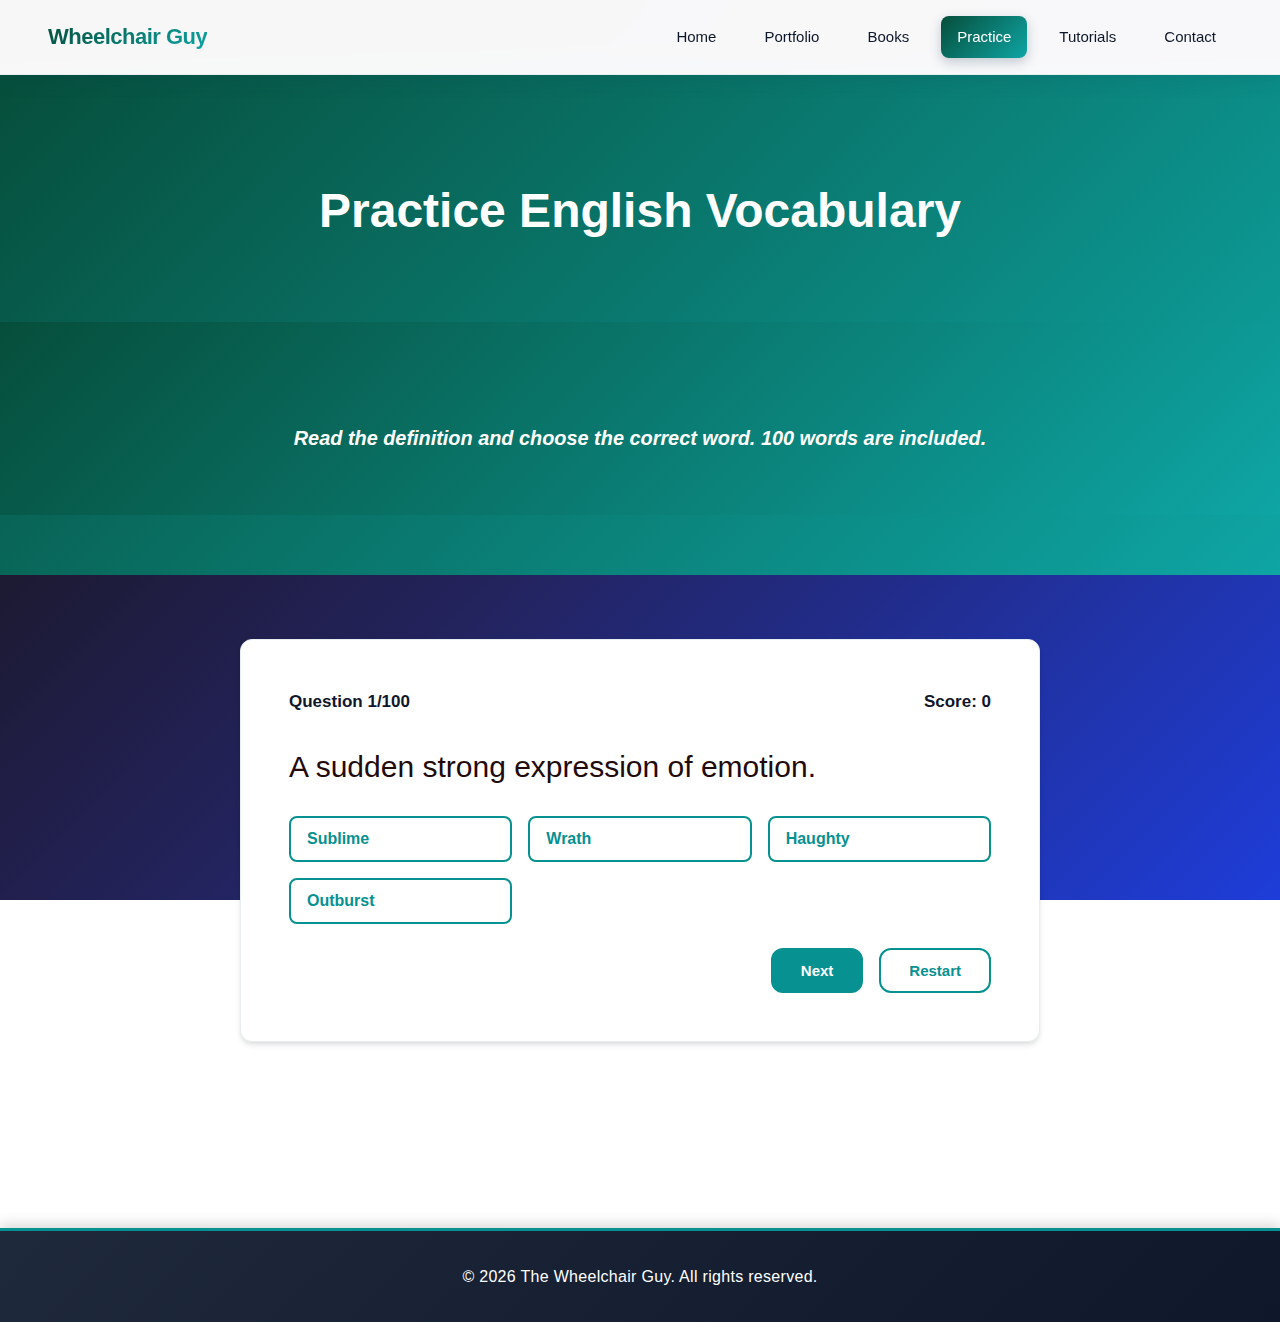
<file: practice.html>
<!DOCTYPE html>
<html lang="en">
<head>
    <meta charset="UTF-8">
    <meta name="viewport" content="width=device-width, initial-scale=1.0">
    <title>Practice English - The Wheelchair Guy</title>
    <link rel="stylesheet" href="style.css">
    <link rel="stylesheet" href="https://cdnjs.cloudflare.com/ajax/libs/font-awesome/6.0.0/css/all.min.css">
</head>
<body>
    <!-- Navigation -->
    <nav class="navbar">
        <div class="nav-container">
            <div class="nav-logo">
                <a href="index.html">Wheelchair Guy</a>
            </div>
            <div class="hamburger" id="hamburger">
                <span class="line"></span>
                <span class="line"></span>
                <span class="line"></span>
            </div>
            <ul class="nav-menu" id="navMenu">
                <li class="nav-item">
                    <a href="index.html" class="nav-link">Home</a>
                </li>
                <li class="nav-item">
                    <a href="portfolio.html" class="nav-link">Portfolio</a>
                </li>
                <li class="nav-item">
                    <a href="books.html" class="nav-link">Books</a>
                </li>
                <li class="nav-item">
                    <a href="practice.html" class="nav-link">Practice</a>
                </li>
                <li class="nav-item">
                    <a href="https://youtube.com/playlist?list=PLM4R4JwE3T-8Sbuuj_02oYSniggszE_qi" target="_blank" class="nav-link">Tutorials</a>
                </li>
                <li class="nav-item">
                    <a href="index.html#contact" class="nav-link">Contact</a>
                </li>
            </ul>
        </div>
    </nav>

    <section class="page-header">
        <h1>Practice English Vocabulary</h1>
        <h3  class="page-header"> <i>Read the definition and choose the correct word. 100 words are included.</i></h3>
    </section>

    <section class="quiz-section">
        <div class="container">
            <div class="quiz-card" id="quiz">
                <div class="quiz-header">
                    <div id="progress">Question <span id="current">0</span>/<span id="total">0</span></div>
                    <div id="score">Score: 0</div>
                </div>
                <div class="quiz-body">
                    <p id="definition" class="definition">Definition will appear here.</p>
                    <div id="choices" class="choices"></div>
                </div>
                <div class="quiz-footer">
                    <button id="nextBtn" class="btn btn-primary">Next</button>
                    <button id="restartBtn" class="btn btn-secondary">Restart</button>
                </div>
            </div>
        </div>
    </section>
                  <div id="followme">
                    <h1 >&nbsp;&nbsp;&nbsp;&nbsp;&nbsp;&nbsp;&nbsp;&nbsp;&nbsp;&nbsp;  <a href="https:www.facebook.com/wheelchair619" target="blank">Follow me on Facebook</a></h1>
                  </div>
    <footer class="footer">
        <div class="container">
    <p>&copy; 2026 The Wheelchair Guy. All rights reserved.</p>        </div>
    </footer>

    <script src="script.js"></script>
</body>
</html>
</file>
<file: style.css>
/* ==================== PROFESSIONAL COLOR SCHEME & RESET ==================== */
* {
    margin: 0;
    padding: 0;
    box-sizing: border-box;
}

:root {
    /* New Color Palette (Midnight Teal & Coral) */
    --primary-dark: #220a0a;
    --primary: #079191;
    --secondary: #fb7185;
    --accent: #7c3aed;
    --success: #10b981;
    --danger: #ef4444;
    --text-dark: #0f172a;
    --text-light: #64748b;
    --bg-light: #f6fbfb;
    --bg-white: #ffffff;
    --border-color: #e6eef0;

    /* RGB helpers for rgba usages */
    --primary-rgb: 14,165,164;
    --primary-dark-rgb: 6,78,59;
    --secondary-rgb: 251,113,133;
    --accent-rgb: 124,58,237;
    --success-rgb: 16,185,129;
    --danger-rgb: 239,68,68;

    /* Gradients */
    --gradient-primary: linear-gradient(135deg, rgba(var(--primary-dark-rgb),1) 0%, rgba(var(--primary-rgb),1) 100%);
    --gradient-accent: linear-gradient(135deg, rgba(var(--secondary-rgb),1) 0%, rgb(205, 29, 49) 100%);
    --gradient-bg: linear-gradient(135deg, #150f00 0%, #23235e 50%, #1e3dd9 100%);
    --gradient-hero: linear-gradient(135deg, rgba(var(--primary-dark-rgb),0.95) 0%, rgba(var(--primary-rgb),0.85) 100%);
    
    /* Typography */
    --font-primary: -apple-system, BlinkMacSystemFont, 'Segoe UI', Roboto, Oxygen, Ubuntu, Cantarell, sans-serif;
    --font-mono: 'SF Mono', Monaco, 'Cascadia Code', 'Roboto Mono', Consolas, 'Courier New', monospace;
    --font-size-base: 17px;
    --line-height-base: 1.7;
    
    /* Spacing */
    --spacing-xs: 4px;
    --spacing-sm: 8px;
    --spacing-md: 16px;
    --spacing-lg: 24px;
    --spacing-xl: 32px;
    --spacing-2xl: 48px;
    --spacing-3xl: 64px;
    
    /* Shadows - Professional */
    --shadow-sm: 0 1px 2px rgba(0, 0, 0, 0.05);
    --shadow-md: 0 4px 6px -1px rgba(0, 0, 0, 0.1), 0 2px 4px -1px rgba(0, 0, 0, 0.06);
    --shadow-lg: 0 10px 15px -3px rgba(0, 0, 0, 0.1), 0 4px 6px -2px rgba(0, 0, 0, 0.05);
    --shadow-xl: 0 20px 25px -5px rgba(0, 0, 0, 0.1), 0 10px 10px -5px rgba(0, 0, 0, 0.04);
    
    /* Transitions */
    --transition-fast: all 0.2s cubic-bezier(0.4, 0, 1, 1);
    --transition-default: all 0.3s cubic-bezier(0.4, 0, 0.2, 1);
    --transition-slow: all 0.5s cubic-bezier(0.4, 0, 0.2, 1);
    
    /* Border Radius */
    --radius-sm: 4px;
    --radius-md: 8px;
    --radius-lg: 12px;
    --radius-xl: 16px;
}

html {
    scroll-behavior: smooth;
}

body {
    font-family: var(--font-primary);
    font-size: var(--font-size-base);
    line-height: var(--line-height-base);
    color: var(--text-dark);
    background: var(--gradient-bg);
    background-attachment: fixed;
    overflow-x: hidden;
}

/* ==================== CONTAINER ==================== */
.container {
    max-width: 1200px;
    margin: 0 auto;
    padding: 0 var(--spacing-lg);
}

/* ==================== NAVBAR - PROFESSIONAL STYLING ==================== */
.navbar {
    position: fixed;
    top: 0;
    width: 100%;
    background: rgba(255, 255, 255, 0.97);
    backdrop-filter: blur(12px);
    -webkit-backdrop-filter: blur(12px);
    padding: var(--spacing-md) var(--spacing-lg);
    z-index: 1000;
    box-shadow: 0 2px 12px rgba(0, 0, 0, 0.08);
    border-bottom: 1px solid var(--border-color);
}

.nav-container {
    max-width: 1200px;
    margin: 0 auto;
    display: flex;
    justify-content: space-between;
    align-items: center;
    padding: 0 var(--spacing-sm);
}

/* Logo Styling */
.nav-logo a {
    font-size: 22px;
    font-weight: 700;
    letter-spacing: -0.5px;
    background: var(--gradient-primary);
    background-clip: text;
    -webkit-background-clip: text;
    -webkit-text-fill-color: transparent;
    text-decoration: none;
    transition: var(--transition-default);
    display: flex;
    align-items: center;
    gap: var(--spacing-sm);
}

.nav-logo a:hover {
    opacity: 0.8;
    transform: translateX(2px);
}

/* Navigation Menu */
.nav-menu {
    display: flex;
    list-style: none;
    gap: var(--spacing-md);
}

.nav-link {
    text-decoration: none;
    color: var(--text-dark);
    font-weight: 500;
    font-size: 15px;
    padding: 8px 16px;
    border-radius: var(--radius-md);
    transition: var(--transition-default);
    position: relative;
    display: inline-block;
    white-space: nowrap;
}

.nav-link::before {
    content: '';
    position: absolute;
    bottom: 6px;
    left: 50%;
    width: 0;
    height: 3px;
    background: var(--primary);
    border-radius: 2px;
    transition: var(--transition-default);
    transform: translateX(-50%);
}

.nav-link:hover {
    color: var(--primary);
    background-color: rgba(var(--primary-rgb), 0.05);
}

.nav-link:hover::before {
    width: 80%;
}

.nav-link.active {
    color: var(--bg-white);
    background: var(--gradient-primary);
    box-shadow: 0 4px 12px rgba(26, 58, 82, 0.25);
}

.nav-link.active::before {
    display: none;
}

/* Hamburger Menu */
.hamburger {
    display: none;
    flex-direction: column;
    cursor: pointer;
    gap: 6px;
    padding: 8px;
    background: none;
    border: none;
    z-index: 1001;
}

.hamburger .line {
    width: 26px;
    height: 3px;
    background: var(--primary);
    border-radius: 2px;
    transition: var(--transition-default);
}

.hamburger.active .line:nth-child(1) {
    transform: rotate(45deg) translate(11px, 11px);
}

.hamburger.active .line:nth-child(2) {
    opacity: 0;
    transform: translateX(-10px);
}

.hamburger.active .line:nth-child(3) {
    transform: rotate(-45deg) translate(8px, -8px);
}

/* ==================== HERO SECTION ==================== */
.hero {
    height: auto;
    padding: 80px 0;
    background: var(--gradient-hero);
    background-size: cover;
    background-position: center;
    background-attachment: fixed;
    display: flex;
    align-items: center;
    justify-content: center;
    text-align: center;
    color: var(--bg-white);
    margin-top: 70px;
    position: relative;
    overflow: hidden;
}

.hero-content {
    max-width: 900px;
    padding: var(--spacing-lg);
    animation: fadeInUp 0.8s ease 0.2s both;
}

.hero-content h1 {
    font-size: clamp(36px, 8vw, 72px);
    font-weight: 800;
    letter-spacing: -2px;
    margin-bottom: var(--spacing-lg);
    line-height: 1.2;
}

.hero-subtitle {
    font-size: clamp(20px, 4vw, 32px);
    margin-bottom: var(--spacing-md);
    font-weight: 600;
    opacity: 0.95;
}

.hero-description {
    font-size: 18px;
    line-height: 1.8;
    opacity: 0.9;
    margin-bottom: var(--spacing-lg);
}

/* ==================== PAGE HEADER ==================== */
.page-header {
    padding: 100px 0 60px;
    text-align: center;
    background: var(--gradient-primary);
    color: var(--bg-white);
    margin-top: 70px;
}

.page-header h1 {
    font-size: 48px;
    font-weight: 700;
    margin-bottom: 16px;
}

.page-header p {
    font-size: 18px;
    opacity: 0.95;
    font-weight: 500;
}

/* ==================== PORTFOLIO SECTION ==================== */
.portfolio-section {
    padding: var(--spacing-3xl) 0;
}

.portfolio-grid {
    display: grid;
    grid-template-columns: repeat(auto-fit, minmax(300px, 1fr));
    gap: var(--spacing-lg);
}

.portfolio-item {
    position: relative;
    overflow: hidden;
    border-radius: var(--radius-lg);
    height: 300px;
    background: var(--bg-white);
    box-shadow: var(--shadow-md);
    transition: var(--transition-default);
}

.portfolio-item:hover {
    box-shadow: var(--shadow-xl);
}

.portfolio-item img {
    width: 100%;
    height: 100%;
    object-fit: cover;
    transition: transform 0.4s cubic-bezier(0.4, 0, 0.2, 1);
}

.portfolio-item:hover img {
    transform: scale(1.08);
}

.portfolio-overlay {
    position: absolute;
    top: 0;
    left: 0;
    width: 100%;
    height: 100%;
    background: linear-gradient(135deg, rgba(var(--primary-dark-rgb),0.95) 0%, rgba(var(--primary-rgb),0.9) 100%);
    color: var(--bg-white);
    display: flex;
    flex-direction: column;
    justify-content: center;
    align-items: center;
    text-align: center;
    padding: var(--spacing-lg);
    transform: translateY(100%);
    transition: transform 0.4s cubic-bezier(0.4, 0, 0.2, 1);
    backdrop-filter: blur(4px);
}

.portfolio-item:hover .portfolio-overlay {
    transform: translateY(0);
}

.portfolio-overlay h3 {
    font-size: 24px;
    font-weight: 700;
    margin-bottom: var(--spacing-md);
}

.portfolio-overlay p {
    font-size: 15px;
    opacity: 0.95;
    line-height: 1.6;
}


/* ==================== SECTIONS ==================== */
.resources-section,
.portfolio-section,
.books-section,
.contact-section {
    padding: var(--spacing-3xl) 0;
}

section h2 {
    font-size: 40px;
    font-weight: 700;
    margin-bottom: var(--spacing-2xl);
    color: var(--primary-dark);
}

/* ==================== BLOG MARQUEE RSS FEED ==================== */
.blog-marquee-section {
    background: var(--gradient-primary);
    padding: var(--spacing-lg) 0;
    position: relative;
    overflow: hidden;
    border-bottom: 3px solid var(--secondary);
    /* space below fixed navbar */
    margin-top: 70px;
}

.marquee-container {
    max-width: 1200px;
    margin: 0 auto;
    display: flex;
    align-items: center;
    gap: var(--spacing-lg);
    padding: 0 var(--spacing-lg);
    position: relative;
}

.marquee-label {
    display: flex;
    align-items: center;
    gap: var(--spacing-sm);
    color: var(--bg-white);
    font-weight: 700;
    font-size: 16px;
    white-space: nowrap;
    background: rgba(255, 255, 255, 0.1);
    padding: 8px 16px;
    border-radius: var(--radius-md);
    backdrop-filter: blur(10px);
}

.marquee-label i {
    font-size: 18px;
}

.marquee-wrapper {
    flex: 1;
    overflow: hidden;
    background: rgba(255, 255, 255, 0.05);
    border-radius: var(--radius-md);
    padding: 12px;
    backdrop-filter: blur(10px);
    border: 1px solid rgba(255, 255, 255, 0.1);
}

.marquee-link {
    display: block;
    text-decoration: none;
    color: inherit;
}

.visit-badge {
    position: absolute;
    right: 18px;
    top: 50%;
    transform: translateY(-50%);
    background: rgba(255,255,255,0.12);
    color: var(--bg-white);
    padding: 6px 12px;
    border-radius: 999px;
    font-weight: 700;
    font-size: 13px;
    opacity: 0;
    transition: var(--transition-default);
    pointer-events: none;
}

.marquee-link:hover .visit-badge,
.marquee-link:focus .visit-badge {
    opacity: 1;
    transform: translateY(-50%) translateY(-2px);
    pointer-events: auto;
}

.marquee {
    display: flex;
    white-space: nowrap;
    animation: marquee-scroll 30s linear infinite;
}

.marquee-content {
    display: flex;
    gap: var(--spacing-lg);
    min-width: 200%;
}

.marquee-text {
    color: var(--bg-white);
    font-size: 15px;
    font-weight: 500;
    flex-shrink: 0;
}

@keyframes marquee-scroll {
    0% {
        transform: translateX(0);
    }
    100% {
        transform: translateX(-50%);
    }
}

/* Pause marquee on hover */
.marquee-wrapper:hover .marquee {
    animation-play-state: paused;
}

/* ==================== PROFILE IMAGE ==================== */
.profile-image {
    margin-bottom: var(--spacing-2xl);
}

.profile-image img {
    max-width: 240px;
    border-radius: var(--radius-xl);
    box-shadow: var(--shadow-xl);
    border: 4px solid var(--bg-white);
    animation: slideInDown 0.6s ease;
    transition: var(--transition-default);
}

.profile-image img:hover {
    transform: rotateZ(6deg);
    box-shadow: 0 20px 40px rgba(var(--primary-rgb),0.3);
}

/* ==================== RESOURCE CARDS ==================== */
.resources-grid {
    display: grid;
    grid-template-columns: repeat(auto-fit, minmax(300px, 1fr));
    gap: var(--spacing-lg);
    margin-bottom: var(--spacing-2xl);
}

.resource-card {
    background: var(--bg-white);
    padding: var(--spacing-xl);
    border-radius: var(--radius-lg);
    box-shadow: var(--shadow-md);
    transition: var(--transition-default);
    border: 1px solid var(--border-color);
}

.resource-card:hover {
    transform: translateY(-8px);
    box-shadow: var(--shadow-xl);
    border-color: var(--primary);
}

.resource-card h3 {
    font-size: 22px;
    font-weight: 600;
    color: var(--primary-dark);
    margin-bottom: var(--spacing-md);
}

.resource-card p {
    color: var(--text-light);
    margin-bottom: var(--spacing-lg);
}

/* ==================== BUTTONS ==================== */
.btn {
    display: inline-flex;
    align-items: center;
    gap: var(--spacing-sm);
    padding: 12px 28px;
    background: var(--primary);
    color: var(--bg-white);
    text-decoration: none;
    border-radius: var(--radius-lg);
    font-weight: 600;
    font-size: 15px;
    transition: var(--transition-default);
    border: 2px solid var(--primary);
    cursor: pointer;
    white-space: nowrap;
}

.btn:hover {
    background: var(--primary-dark);
    border-color: var(--primary-dark);
    transform: translateY(-2px);
    box-shadow: var(--shadow-lg);
}

.btn-secondary {
    background: transparent;
    color: var(--primary);
    border: 2px solid var(--primary);
}

.btn-secondary:hover {
    background: var(--primary);
    color: var(--bg-white);
}

/* ==================== WHAT I DO SECTION ==================== */
.what-i-do {
    background: var(--bg-white);
    padding: var(--spacing-2xl);
    border-radius: var(--radius-lg);
    box-shadow: var(--shadow-md);
    margin: var(--spacing-2xl) 0;
    border-left: 5px solid var(--secondary);
}

.what-i-do h2 {
    color: var(--primary-dark);
    margin-bottom: var(--spacing-lg);
}

.do-list {
    list-style: none;
    display: grid;
    grid-template-columns: repeat(auto-fit, minmax(300px, 1fr));
    gap: var(--spacing-lg);
}

.do-list li {
    padding: var(--spacing-lg);
    position: relative;
    font-size: 16px;
    line-height: 1.6;
    color: var(--text-dark);
    background: var(--bg-light);
    border-radius: var(--radius-md);
    padding-left: 45px;
}

.do-list li::before {
    content: '✓';
    position: absolute;
    left: var(--spacing-md);
    top: 50%;
    transform: translateY(-50%);
    color: var(--accent);
    font-weight: bold;
    font-size: 20px;
    background: rgba(16, 185, 129, 0.1);
    width: 28px;
    height: 28px;
    border-radius: 50%;
    display: flex;
    align-items: center;
    justify-content: center;
}


/* ==================== BOOKS SECTION ==================== */
.books-section {
    padding: var(--spacing-3xl) 0;
}

.books-grid {
    display: grid;
    grid-template-columns: repeat(auto-fit, minmax(300px, 1fr));
    gap: var(--spacing-lg);
}

.book-card {
    background: var(--bg-white);
    border-radius: var(--radius-lg);
    overflow: hidden;
    box-shadow: var(--shadow-md);
    transition: var(--transition-default);
    border: 1px solid var(--border-color);
}

.book-card:hover {
    transform: translateY(-8px);
    box-shadow: var(--shadow-xl);
    border-color: var(--secondary);
}

.book-cover {
    background: var(--gradient-accent);
    height: 220px;
    display: flex;
    align-items: center;
    justify-content: center;
    font-size: 100px;
    color: var(--bg-white);
    position: relative;
    overflow: hidden;
}

.book-info h3 {
    font-size: 22px;
    font-weight: 600;
    color: var(--primary-dark);
    margin-bottom: var(--spacing-md);
}

.book-info p {
    color: var(--text-light);
    margin-bottom: var(--spacing-lg);
    font-size: 15px;
    line-height: 1.6;
}

/* ==================== CONTACT SECTION ==================== */
.contact-section {
    background: var(--bg-white);
    border-radius: var(--radius-lg);
    box-shadow: var(--shadow-md);
    border-top: 4px solid var(--secondary);
}

.contact-section h2 {
    color: var(--primary-dark);
    margin-bottom: var(--spacing-lg);
}

.contact-section > .container > p {
    font-size: 18px;
    margin-bottom: var(--spacing-2xl);
    color: var(--text-light);
}

.contact-links {
    display: flex;
    justify-content: center;
    gap: var(--spacing-lg);
    flex-wrap: wrap;
}

.contact-link {
    display: inline-flex;
    align-items: center;
    gap: var(--spacing-sm);
    padding: 14px 32px;
    background: var(--gradient-primary);
    color: var(--bg-white);
    text-decoration: none;
    border-radius: var(--radius-lg);
    font-weight: 600;
    transition: var(--transition-default);
    font-size: 16px;
    box-shadow: var(--shadow-md);
}

.contact-link:hover {
    background: var(--gradient-accent);
    transform: translateY(-3px);
    box-shadow: var(--shadow-lg);
}

.contact-link i {
    font-size: 20px;
}

/* ==================== FOOTER ==================== */
.footer {
    background: linear-gradient(135deg, #1e293b 0%, #0f172a 100%);
    color: var(--bg-white);
    padding: var(--spacing-xl) 0;
    text-align: center;
    margin-top: var(--spacing-3xl);
    border-top: 3px solid var(--primary);
    box-shadow: 0 -4px 12px rgba(0, 0, 0, 0.15);
}

.footer p {
    font-size: 16px;
    opacity: 1;
    font-weight: 500;
    letter-spacing: 0.3px;
}

/* ==================== ANIMATIONS ==================== */
@keyframes fadeInUp {
    from {
        opacity: 0;
        transform: translateY(30px);
    }
    to {
        opacity: 1;
        transform: translateY(0);
    }
}

@keyframes slideInDown {
    from {
        opacity: 0;
        transform: translateY(-30px);
    }
    to {
        opacity: 1;
        transform: translateY(0);
    }
}

@keyframes slideInLeft {
    from {
        opacity: 0;
        transform: translateX(-30px);
    }
    to {
        opacity: 1;
        transform: translateX(0);
    }
}

/* ==================== RESPONSIVE DESIGN ==================== */
@media screen and (max-width: 768px) {
    .marquee-container {
        flex-direction: column;
        gap: var(--spacing-md);
    }

    .marquee-label {
        width: 100%;
        justify-content: center;
    }

    .marquee-wrapper {
        width: 100%;
    }

    .marquee-text {
        font-size: 14px;
    }

    .navbar {
        padding: var(--spacing-sm) var(--spacing-md);
        background: rgba(255, 255, 255, 0.99);
    }

    .nav-container {
        padding: 0 var(--spacing-xs);
    }

    .nav-logo a {
        font-size: 18px;
    }

    .nav-menu {
        display: none;
        flex-direction: column;
        position: fixed;
        top: 70px;
        left: 0;
        width: 100%;
        background: var(--bg-white);
        padding: var(--spacing-md) 0;
        gap: 0;
        box-shadow: var(--shadow-lg);
        max-height: calc(100vh - 70px);
        overflow-y: auto;
        border-top: 2px solid var(--primary);
    }

    .nav-menu.active {
        display: flex;
    }

    .nav-item {
        display: block;
        padding: 0;
        border-bottom: 1px solid var(--border-color);
    }

    .nav-item:last-child {
        border-bottom: none;
    }

    .nav-link {
        display: block;
        padding: 14px 20px;
        font-size: 16px;
        font-weight: 600;
        color: var(--text-dark);
        text-decoration: none;
        position: relative;
        white-space: normal;
    }

    .nav-link::before {
        display: none;
    }

    .nav-link:hover {
        background: rgba(var(--primary-rgb), 0.08);
        color: var(--primary);
        padding-left: 24px;
        transition: var(--transition-default);
    }

    .nav-link.active {
        background: linear-gradient(90deg, rgba(var(--primary-rgb), 0.15) 0%, transparent 100%);
        color: var(--primary);
        border-left: 4px solid var(--primary);
        padding-left: 16px;
        font-weight: 700;
    }

    .hamburger {
        display: flex;
    }

    .hamburger .line {
        width: 28px;
        height: 3px;
        background: var(--primary);
    }

    .hero {
        margin-top: 60px;
    }

    .hero-content h1 {
        font-size: 36px;
    }

    .hero-subtitle {
        font-size: 20px;
    }

    .page-header {
        margin-top: 60px;
        padding: 70px 0 40px;
    }

    .page-header h1 {
        font-size: 32px;
    }

    .portfolio-item {
        height: 240px;
    }

    .contact-links {
        flex-direction: column;
        align-items: center;
    }

    .contact-link {
        width: 100%;
        justify-content: center;
    }

    section h2 {
        font-size: 32px;
    }

    .what-i-do h2 {
        font-size: 28px;
    }

    .do-list {
        grid-template-columns: 1fr;
        
    }
}

@media screen and (max-width: 480px) {
    .navbar {
        padding: 12px 12px;
    }

    .nav-container {
        padding: 0;
    }

    .nav-logo a {
        font-size: 16px;
        font-weight: 800;
    }

    .nav-menu {
        top: 60px;
        padding: var(--spacing-sm) 0;
        border-top: 3px solid var(--primary);
    }

    .nav-item {
        padding: 0;
    }

    .nav-link {
        padding: 16px 18px;
        font-size: 15px;
        color: var(--text-dark);
    }

    .nav-link:hover {
        background: rgba(var(--primary-rgb), 0.1);
        padding-left: 28px;
    }

    .nav-link.active {
        background: rgba(var(--primary-rgb), 0.12);
        border-left: 5px solid var(--primary);
        padding-left: 13px;
    }

    .hamburger {
        gap: 5px;
        padding: 6px;
    }

    .hamburger .line {
        width: 24px;
        height: 3px;
    }

    .hamburger.active .line:nth-child(1) {
        transform: rotate(45deg) translate(10px, 10px);
    }

    .hamburger.active .line:nth-child(2) {
        opacity: 0;
        transform: translateX(-8px);
    }

    .hamburger.active .line:nth-child(3) {
        transform: rotate(-45deg) translate(8px, -8px);
    }

    .hero-content h1 {
        font-size: 28px;
    }

    .hero-subtitle {
        font-size: 16px;
    }

    .page-header h1 {
        font-size: 24px;
    }

    .page-header p {
        font-size: 16px;
    }

    section h2 {
        font-size: 26px;
    }

    .resources-grid,
    .portfolio-grid,
    .books-grid {
        grid-template-columns: 1fr;
        gap: var(--spacing-md);
    }

    .resource-card,
    .book-info {
        padding: var(--spacing-lg);
    }

    .portfolio-item {
        height: 200px;
    }

    .book-cover {
        height: 160px;
        font-size: 80px;
    }

    .contact-section {
        padding: var(--spacing-xl) 0;
    }

    .btn {
        padding: 10px 20px;
        font-size: 14px;
    }
}

/* ==================== QUIZ STYLES ==================== */
.quiz-section {
    padding: var(--spacing-3xl) 0;
}
.quiz-card {
    background: var(--bg-white);
    border-radius: var(--radius-lg);
    box-shadow: var(--shadow-md);
    padding: var(--spacing-2xl);
    max-width: 800px;
    margin: 0 auto;
    border: 1px solid var(--border-color);
}
.quiz-header {
    display: flex;
    justify-content: space-between;
    align-items: center;
    margin-bottom: var(--spacing-lg);
    font-weight: 700;
}
.quiz-body .definition {
    font-size: 30px;
    color: var(--primary-dark);
    margin-bottom: var(--spacing-lg);
}
.choices {
    display: grid;
    grid-template-columns: repeat(auto-fit, minmax(180px, 1fr));
    gap: var(--spacing-md);
}
.choice-btn {
    text-align: left;
    padding: 12px 16px;
    border-radius: var(--radius-md);
    border: 2px solid var(--primary);
    background: var(--bg-white);
    color: var(--primary);
    transition: var(--transition-default);
    font-size: 16px;
}

.choice-btn:hover:not(:disabled) {
    background: var(--primary);
    color: var(--bg-white);
    transform: translateY(-2px);
    
}

.choice-btn:disabled {
    opacity: 0.6;
    cursor: not-allowed;
}
.quiz-footer {
    margin-top: var(--spacing-lg);
    display: flex;
    gap: var(--spacing-md);
    justify-content: flex-end;
}
.quiz-results {
    text-align: center;
    padding: var(--spacing-2xl);
}

/* Strong selected states for readability */
.choice-btn.correct {
    background: var(--success);
    color: var(--bg-white);
    border-color: var(--success);
    box-shadow: 0 8px 20px rgba(var(--success-rgb),0.18);
}

.choice-btn.incorrect {
    background: var(--danger);
    color: var(--bg-white);
    border-color: rgba(var(--danger-rgb),0.9);
    box-shadow: 0 8px 20px rgba(var(--danger-rgb),0.18);
}
h2 {
    color: white;
}

#followme h1 a {
    color: #ffffff;
}
</file>
